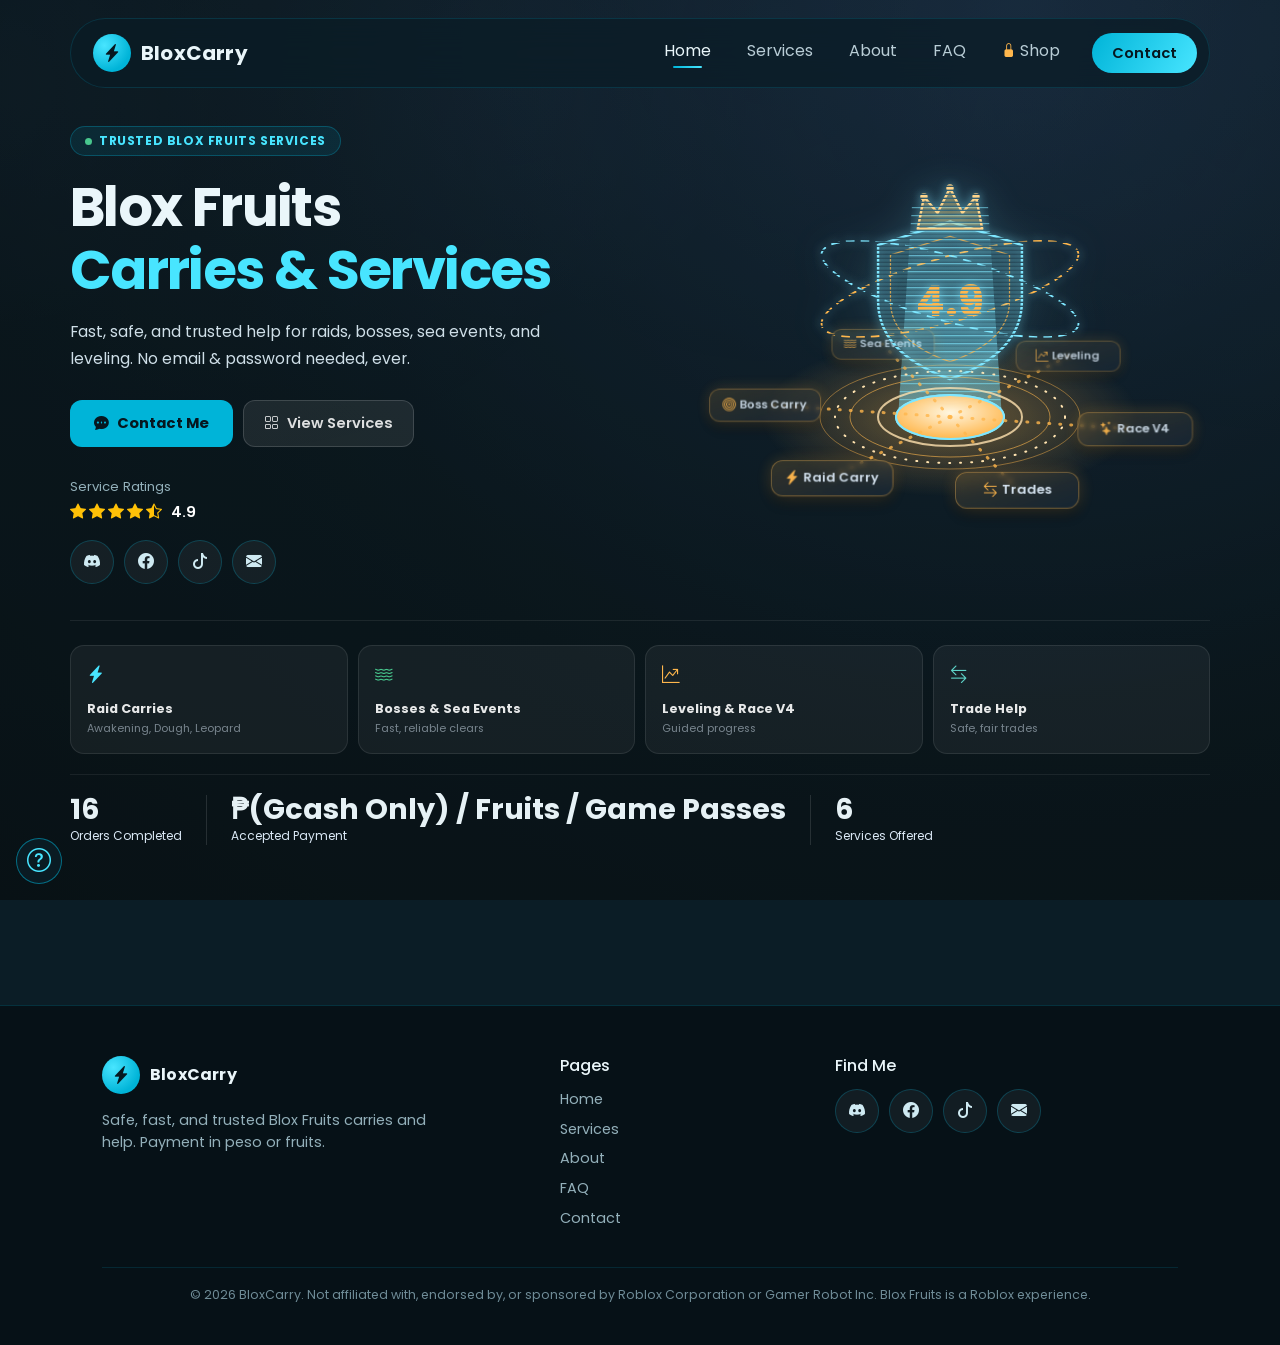
<file: index.html>
<!DOCTYPE html>
<html lang="en">
<head>
  <meta charset="UTF-8">
  <meta name="viewport" content="width=device-width, initial-scale=1.0">
  <title>Blox Fruits Services</title>
  <meta name="description" content="Safe, fast Blox Fruits carries and help.">
  <link href="https://cdn.jsdelivr.net/npm/bootstrap@5.3.0/dist/css/bootstrap.min.css" rel="stylesheet">
  <link href="https://cdn.jsdelivr.net/npm/bootstrap-icons/font/bootstrap-icons.css" rel="stylesheet">
  <link href="https://fonts.googleapis.com/css2?family=Poppins:wght@400;600;700&display=swap" rel="stylesheet">
  <link href="style.css" rel="stylesheet">
</head>
<body>
  <div id="site-nav"></div>
  <main>
    <!-- ===== HERO ===== -->
    <section id="home" class="hero">
      <div class="hero-inner">

        <div class="hero-top-row">
          <!-- Left: badge, headline, CTAs -->
          <div style="flex:1;min-width:260px;">
            <div class="hero-badge"><span class="hero-badge-dot"></span>Trusted Blox Fruits Services</div>
            <h1 class="hero-title">Blox Fruits<br><span>Carries &amp; Services</span></h1>
            <p class="hero-subtitle">Fast, safe, and trusted help for raids, bosses, sea events, and leveling. No email & password needed, ever.</p>
            <div class="hero-cta-row">
              <a href="contact.html" class="hero-cta"><i class="bi bi-chat-dots-fill"></i> Contact Me</a>
              <a href="services.html" class="hero-cta-ghost"><i class="bi bi-grid"></i> View Services</a>
            </div>
            <div class="hero-signals">
              <div class="rating-label">Service Ratings</div>
              <div class="rating-stars">
                <i class="bi bi-star-fill"></i><i class="bi bi-star-fill"></i><i class="bi bi-star-fill"></i><i class="bi bi-star-fill"></i><i class="bi bi-star-half"></i><span>4.9</span>
              </div>
              <div class="social-row">
                <a class="social-circle" data-link="discord" aria-label="Discord"><i class="bi bi-discord"></i></a>
                <a class="social-circle" data-link="facebook" aria-label="Facebook"><i class="bi bi-facebook"></i></a>
                <a class="social-circle" data-link="tiktok" aria-label="TikTok"><i class="bi bi-tiktok"></i></a>
                <a class="social-circle" data-link="email" aria-label="Email"><i class="bi bi-envelope-fill"></i></a>
              </div>
            </div>
          </div>

          <!-- Right: hologram crown shield with orbiting service cards -->
          <div class="hero-visual">
            <div class="hero-scene" id="heroScene">
              <svg class="layer-back" viewBox="0 0 520 440" aria-hidden="true">
                <defs>
                  <radialGradient id="hGlow" cx="50%" cy="50%" r="50%"><stop offset="0" stop-color="#ffb74d" stop-opacity=".4"/><stop offset="1" stop-color="#ffb74d" stop-opacity="0"/></radialGradient>
                  <radialGradient id="hCore" cx="50%" cy="40%" r="60%"><stop offset="0" stop-color="#fff6e0"/><stop offset="1" stop-color="#ffb74d"/></radialGradient>
                  <linearGradient id="hBeam" x1="0" y1="1" x2="0" y2="0"><stop offset="0" stop-color="#7fe7ff" stop-opacity=".5"/><stop offset="1" stop-color="#7fe7ff" stop-opacity="0"/></linearGradient>
                  <pattern id="hScanPat" width="4" height="4" patternUnits="userSpaceOnUse"><rect width="4" height="2.6" fill="#fff"/></pattern>
                  <mask id="hScan" maskUnits="userSpaceOnUse" x="0" y="0" width="520" height="440"><rect class="scan-rect" x="0" y="-8" width="520" height="460" fill="url(#hScanPat)"/></mask>
                  <pattern id="hLines" width="8" height="8" patternUnits="userSpaceOnUse"><rect width="8" height="1.2" fill="#7fe7ff" opacity=".55"/></pattern>
                  <clipPath id="hBeamClip"><path d="M208 284 L222 70 L298 70 L312 284 Z"/></clipPath>
                </defs>
                <ellipse cx="260" cy="282" rx="190" ry="80" fill="url(#hGlow)"/>
                <path class="beam" d="M208 284 L222 70 L298 70 L312 284 Z" fill="url(#hBeam)"/>
                <g clip-path="url(#hBeamClip)"><rect class="beam-lines" x="200" y="60" width="120" height="240" fill="url(#hLines)"/></g>
                <ellipse cx="260" cy="282" rx="130" ry="52" fill="none" stroke="#ffb74d" stroke-opacity=".45"/>
                <ellipse cx="260" cy="282" rx="100" ry="40" fill="none" stroke="#ffb74d" stroke-opacity=".6"/>
                <ellipse class="ring-dash" cx="260" cy="282" rx="115" ry="46" fill="none" stroke="#ffe3b0" stroke-width="2" stroke-linecap="round" stroke-dasharray="1 10"/>
                <ellipse cx="260" cy="282" rx="72" ry="29" fill="none" stroke="#ffe3b0" stroke-width="2" stroke-opacity=".8"/>
                <ellipse cx="260" cy="282" rx="54" ry="22" fill="url(#hCore)"/>
                <ellipse class="ripple" cx="260" cy="282" rx="54" ry="22" fill="none" stroke="#7fe7ff" stroke-width="2"/>
                <ellipse class="ripple" style="animation-delay:-1.3s" cx="260" cy="282" rx="54" ry="22" fill="none" stroke="#7fe7ff" stroke-width="2"/>
                <g id="heroLines"></g>
              </svg>

              <a href="services.html" class="orbit-card"><i class="bi bi-lightning-charge-fill"></i>Raid Carry</a>
              <a href="services.html" class="orbit-card"><i class="bi bi-bullseye"></i>Boss Carry</a>
              <a href="services.html" class="orbit-card"><i class="bi bi-water"></i>Sea Events</a>
              <a href="services.html" class="orbit-card"><i class="bi bi-graph-up-arrow"></i>Leveling</a>
              <a href="services.html" class="orbit-card"><i class="bi bi-stars"></i>Race V4</a>
              <a href="services.html" class="orbit-card"><i class="bi bi-arrow-left-right"></i>Trades</a>

              <svg class="layer-holo" viewBox="0 0 520 440" aria-hidden="true">
                <g mask="url(#hScan)"><g class="holo-float"><g transform="translate(260 244) scale(.62) translate(-260 -350)">
                  <ellipse class="holo-ring" cx="260" cy="205" rx="215" ry="52" fill="none" stroke="#ffb74d" stroke-width="3" stroke-dasharray="14 10" transform="rotate(-16 260 205)"/>
                  <path d="M260 96 L376 134 L376 224 C376 288 326 326 260 350 C194 326 144 288 144 224 L144 134 Z" fill="#7fe7ff" fill-opacity=".14" stroke="#7fe7ff" stroke-width="4"/>
                  <path d="M260 120 L356 150 L356 224 C356 272 318 302 260 322 C202 302 164 272 164 224 L164 150 Z" fill="none" stroke="#ffb74d" stroke-width="2" stroke-opacity=".75"/>
                  <path d="M208 108 L218 56 L240 82 L260 42 L280 82 L302 56 L312 108 Z" fill="#ffb74d" fill-opacity=".32" stroke="#ffd48a" stroke-width="4" stroke-linejoin="round"/>
                  <circle cx="218" cy="56" r="6" fill="#ffd48a"/><circle cx="260" cy="42" r="6" fill="#ffd48a"/><circle cx="302" cy="56" r="6" fill="#ffd48a"/>
                  <text x="260" y="248" text-anchor="middle" font-size="68" font-weight="700" fill="#ffb74d" font-family="Poppins, sans-serif">4.9</text>
                  <ellipse class="holo-ring rev" cx="260" cy="205" rx="215" ry="52" fill="none" stroke="#7fe7ff" stroke-width="3" stroke-dasharray="14 10" transform="rotate(16 260 205)"/>
                </g></g></g>
              </svg>
            </div>
          </div>
        </div>

        <!-- Quick cards -->
        <div class="hero-card-grid">
          <a href="services.html" class="hero-quick-card"><i class="bi bi-lightning-charge-fill qc-icon" style="color:#48e5ff"></i><div class="qc-name">Raid Carries</div><div class="qc-sub">Awakening, Dough, Leopard</div></a>
          <a href="services.html" class="hero-quick-card"><i class="bi bi-water qc-icon" style="color:#48c78e"></i><div class="qc-name">Bosses &amp; Sea Events</div><div class="qc-sub">Fast, reliable clears</div></a>
          <a href="services.html" class="hero-quick-card"><i class="bi bi-graph-up-arrow qc-icon" style="color:#ffb74d"></i><div class="qc-name">Leveling &amp; Race V4</div><div class="qc-sub">Guided progress</div></a>
          <a href="services.html" class="hero-quick-card"><i class="bi bi-arrow-left-right qc-icon" style="color:#5ed3c8"></i><div class="qc-name">Trade Help</div><div class="qc-sub">Safe, fair trades</div></a>
        </div>

        <!-- Stats -->
        <div class="hero-stats">
          <div><div class="hero-stat-val">16</div><div class="hero-stat-lbl">Orders Completed</div></div>
          <div class="hero-stat-divider"></div>
          <div><div class="hero-stat-val">₱(Gcash Only) / Fruits / Game Passes</div><div class="hero-stat-lbl">Accepted Payment</div></div>
          <div class="hero-stat-divider"></div>
          <div><div class="hero-stat-val">6</div><div class="hero-stat-lbl">Services Offered</div></div>
        </div>

      </div>
    </section>
  </main>
  <div id="site-footer"></div>
  <script src="https://cdn.jsdelivr.net/npm/bootstrap@5.3.0/dist/js/bootstrap.bundle.min.js"></script>
  <script src="main.js"></script>
  <script>
  (function () {
    const scene = document.getElementById('heroScene');
    if (!scene) return;
    const cards = [...scene.querySelectorAll('.orbit-card')];
    const lineBox = document.getElementById('heroLines');
    const CX = 260, CY = 282, RX = 187, RY = 78;
    const lines = cards.map((c, i) => {
      const l = document.createElementNS('http://www.w3.org/2000/svg', 'line');
      l.setAttribute('class', 'conduit');
      l.setAttribute('x1', CX); l.setAttribute('y1', CY);
      lineBox.appendChild(l);
      c.style.setProperty('--d', (i * 0.55) + 's');
      return l;
    });
    const still = matchMedia('(prefers-reduced-motion: reduce)').matches;
    let angle = Math.PI / 2 + Math.PI / 6, last = performance.now(), hovered = -1, speed = 1;

    function place(a) {
      cards.forEach((c, i) => {
        const th = a + i * 2 * Math.PI / cards.length;
        const x = CX + RX * Math.cos(th), y = CY + RY * Math.sin(th);
        const depth = (Math.sin(th) + 1) / 2, on = i === hovered;
        c.style.left = (x / 520 * 100) + '%';
        c.style.top = (y / 440 * 100) + '%';
        c.style.transform = `translate(-50%,-50%) scale(${(0.82 + 0.18 * depth) * (on ? 1.12 : 1)})`;
        c.style.opacity = on ? 1 : 0.8 + 0.2 * depth;
        c.style.zIndex = on ? 15 : (depth > 0.5 ? 8 : 3);
        lines[i].setAttribute('x2', x); lines[i].setAttribute('y2', y);
        lines[i].classList.toggle('on', on);
      });
    }
    function frame(now) {
      const dt = now - last; last = now;
      speed += ((hovered >= 0 ? 0 : 1) - speed) * 0.12;
      angle += dt * 0.00011 * speed;
      place(angle);
      requestAnimationFrame(frame);
    }
    const set = i => () => { hovered = i; if (still) place(angle); };
    const clear = i => () => { if (hovered === i) hovered = -1; if (still) place(angle); };
    cards.forEach((c, i) => {
      c.addEventListener('pointerenter', set(i)); c.addEventListener('pointerleave', clear(i));
      c.addEventListener('focusin', set(i)); c.addEventListener('focusout', clear(i));
    });
    place(angle);
    if (!still) requestAnimationFrame(frame);
  })();
  </script>
</body>
</html>
</file>
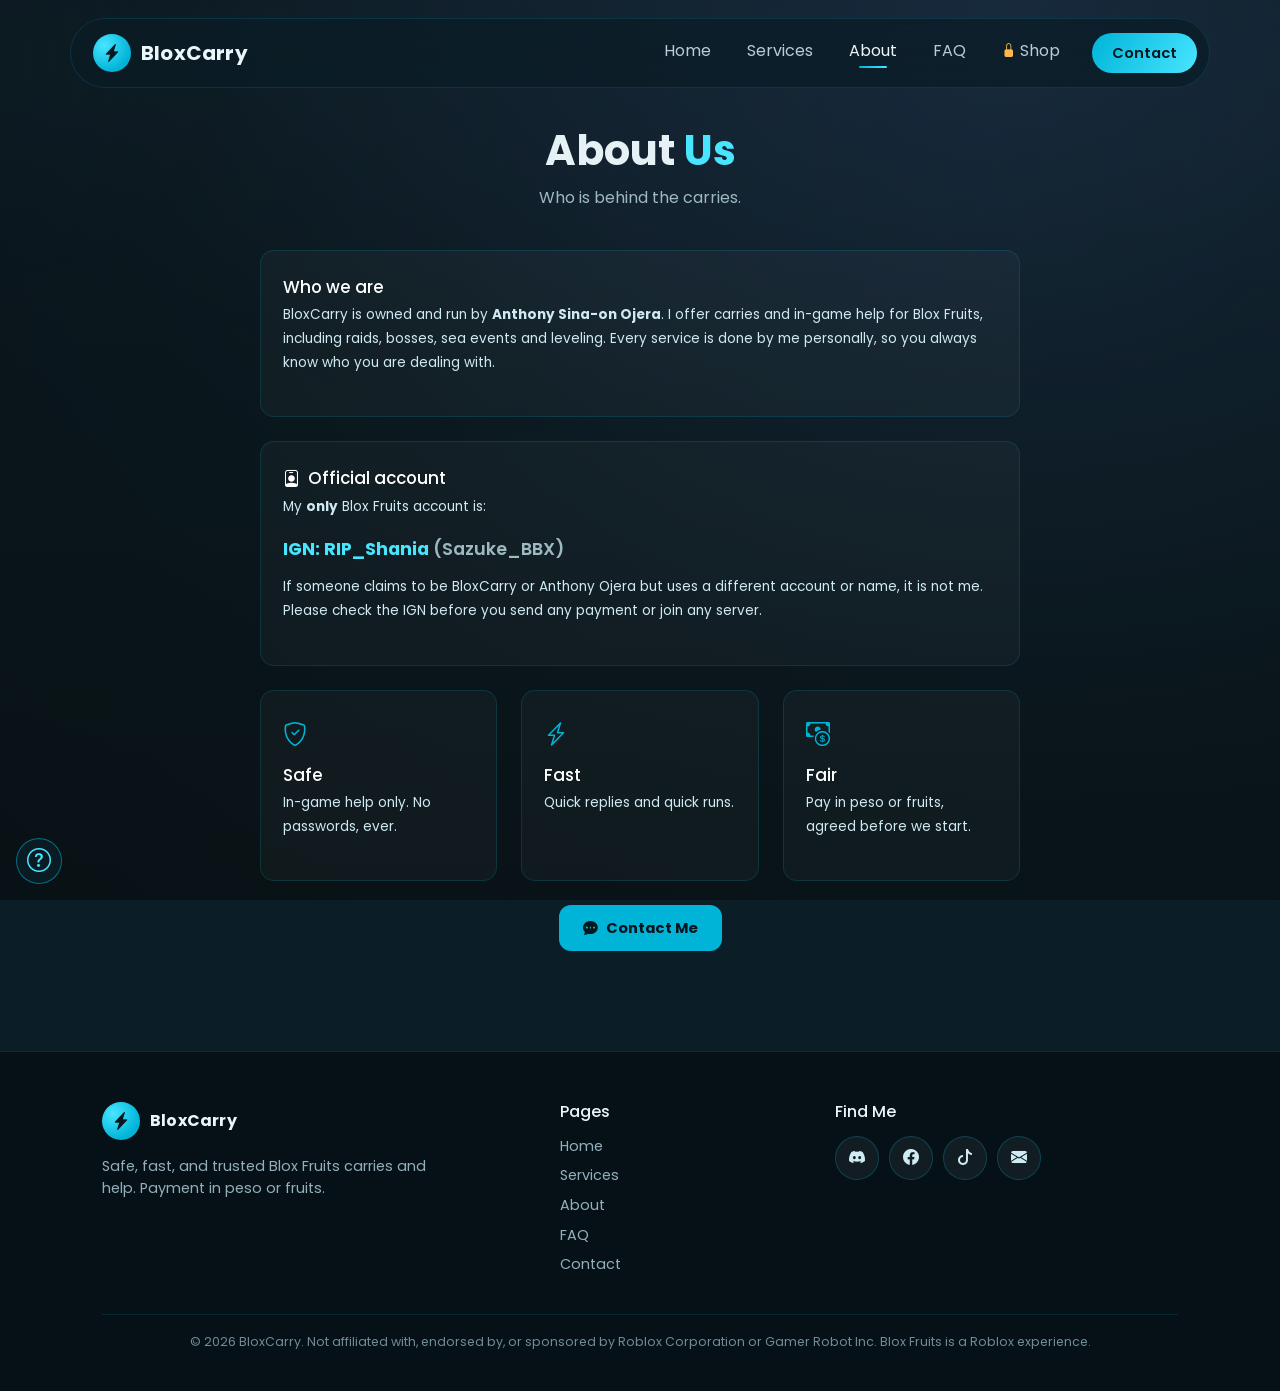
<file: about.html>
<!DOCTYPE html>
<html lang="en">
<head>
  <meta charset="UTF-8">
  <meta name="viewport" content="width=device-width, initial-scale=1.0">
  <title>About | Blox Fruits Services</title>
  <meta name="description" content="About BloxCarry: owned and run by Anthony Sina-on Ojera. The only official account is RIP_Shania (Sazuke_BBX).">
  <link href="https://cdn.jsdelivr.net/npm/bootstrap@5.3.0/dist/css/bootstrap.min.css" rel="stylesheet">
  <link href="https://cdn.jsdelivr.net/npm/bootstrap-icons/font/bootstrap-icons.css" rel="stylesheet">
  <link href="https://fonts.googleapis.com/css2?family=Poppins:wght@400;600;700&display=swap" rel="stylesheet">
  <link href="style.css" rel="stylesheet">
</head>
<body>
  <div id="site-nav"></div>
  <main>
    <section class="page-head"><h1>About <span>Us</span></h1><p>Who is behind the carries.</p></section>
    <section class="container block" style="padding-top:30px">
      <div class="about-box">

        <div class="card-dark mb-4">
          <h3>Who we are</h3>
          <p>BloxCarry is owned and run by <strong>Anthony Sina-on Ojera</strong>. I offer carries and in-game help for Blox Fruits, including raids, bosses, sea events and leveling. Every service is done by me personally, so you always know who you are dealing with.</p>
        </div>

        <div class="card-dark mb-4">
          <h3><i class="bi bi-person-badge" style="display:inline;margin:0 8px 0 0"></i>Official account</h3>
          <p>My <strong>only</strong> Blox Fruits account is:</p>
          <p class="price" style="margin-bottom:10px">IGN: RIP_Shania <span style="color:#9db9c2;font-weight:600">(Sazuke_BBX)</span></p>
          <p>If someone claims to be BloxCarry or Anthony Ojera but uses a different account or name, it is not me. Please check the IGN before you send any payment or join any server.</p>
        </div>

        <div class="row g-4">
          <div class="col-md-4"><div class="card-dark"><i class="bi bi-shield-check"></i><h3>Safe</h3><p>In-game help only. No passwords, ever.</p></div></div>
          <div class="col-md-4"><div class="card-dark"><i class="bi bi-lightning-charge"></i><h3>Fast</h3><p>Quick replies and quick runs.</p></div></div>
          <div class="col-md-4"><div class="card-dark"><i class="bi bi-cash-coin"></i><h3>Fair</h3><p>Pay in peso or fruits, agreed before we start.</p></div></div>
        </div>

        <div class="text-center mt-4"><a href="contact.html" class="hero-cta"><i class="bi bi-chat-dots-fill"></i> Contact Me</a></div>
      </div>
    </section>
  </main>
  <div id="site-footer"></div>
  <script src="https://cdn.jsdelivr.net/npm/bootstrap@5.3.0/dist/js/bootstrap.bundle.min.js"></script>
  <script src="sheet.js"></script>
  <script src="main.js"></script>
  <script src="team.js"></script>
</body>
</html>
</file>
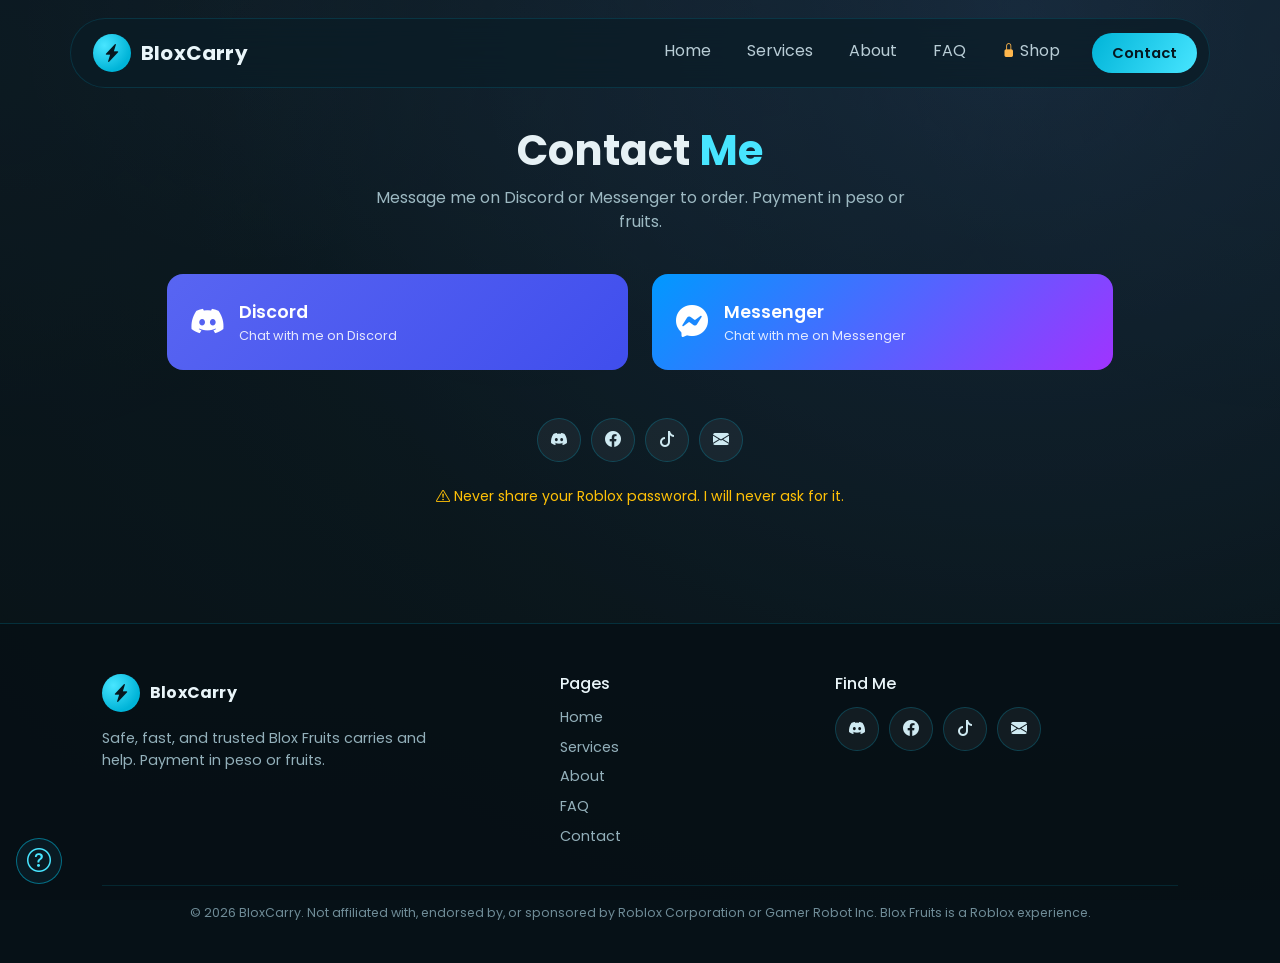
<file: contact.html>
<!DOCTYPE html>
<html lang="en">
<head>
  <meta charset="UTF-8">
  <meta name="viewport" content="width=device-width, initial-scale=1.0">
  <title>Contact | Blox Fruits Services</title>
  <meta name="description" content="Contact us on Discord or Messenger.">
  <link href="https://cdn.jsdelivr.net/npm/bootstrap@5.3.0/dist/css/bootstrap.min.css" rel="stylesheet">
  <link href="https://cdn.jsdelivr.net/npm/bootstrap-icons/font/bootstrap-icons.css" rel="stylesheet">
  <link href="https://fonts.googleapis.com/css2?family=Poppins:wght@400;600;700&display=swap" rel="stylesheet">
  <link href="style.css" rel="stylesheet">
</head>
<body>
  <div id="site-nav"></div>
  <main>
    <section class="page-head"><h1>Contact <span>Me</span></h1><p>Message me on Discord or Messenger to order. Payment in peso or fruits.</p></section>
    <section class="container block" style="padding-top:30px">
      <div class="row g-4 justify-content-center">
        <div class="col-md-6 col-lg-5"><a class="contact-big cb-discord" data-link="discord"><i class="bi bi-discord"></i><span>Discord<small>Chat with me on Discord</small></span></a></div>
        <div class="col-md-6 col-lg-5"><a class="contact-big cb-messenger" data-link="messenger"><i class="bi bi-messenger"></i><span>Messenger<small>Chat with me on Messenger</small></span></a></div>
      </div>
      <div class="social-row mt-5">
        <a class="social-circle" data-link="discord" aria-label="Discord"><i class="bi bi-discord"></i></a>
        <a class="social-circle" data-link="facebook" aria-label="Facebook"><i class="bi bi-facebook"></i></a>
        <a class="social-circle" data-link="tiktok" aria-label="TikTok"><i class="bi bi-tiktok"></i></a>
        <a class="social-circle" data-link="email" aria-label="Email"><i class="bi bi-envelope-fill"></i></a>
      </div>
      <p class="text-center mt-4" style="color:#ffc107;font-size:.88rem"><i class="bi bi-exclamation-triangle"></i> Never share your Roblox password. I will never ask for it.</p>
    </section>
  </main>
  <div id="site-footer"></div>
  <script src="https://cdn.jsdelivr.net/npm/bootstrap@5.3.0/dist/js/bootstrap.bundle.min.js"></script>
  <script src="main.js"></script>
</body>
</html>
</file>
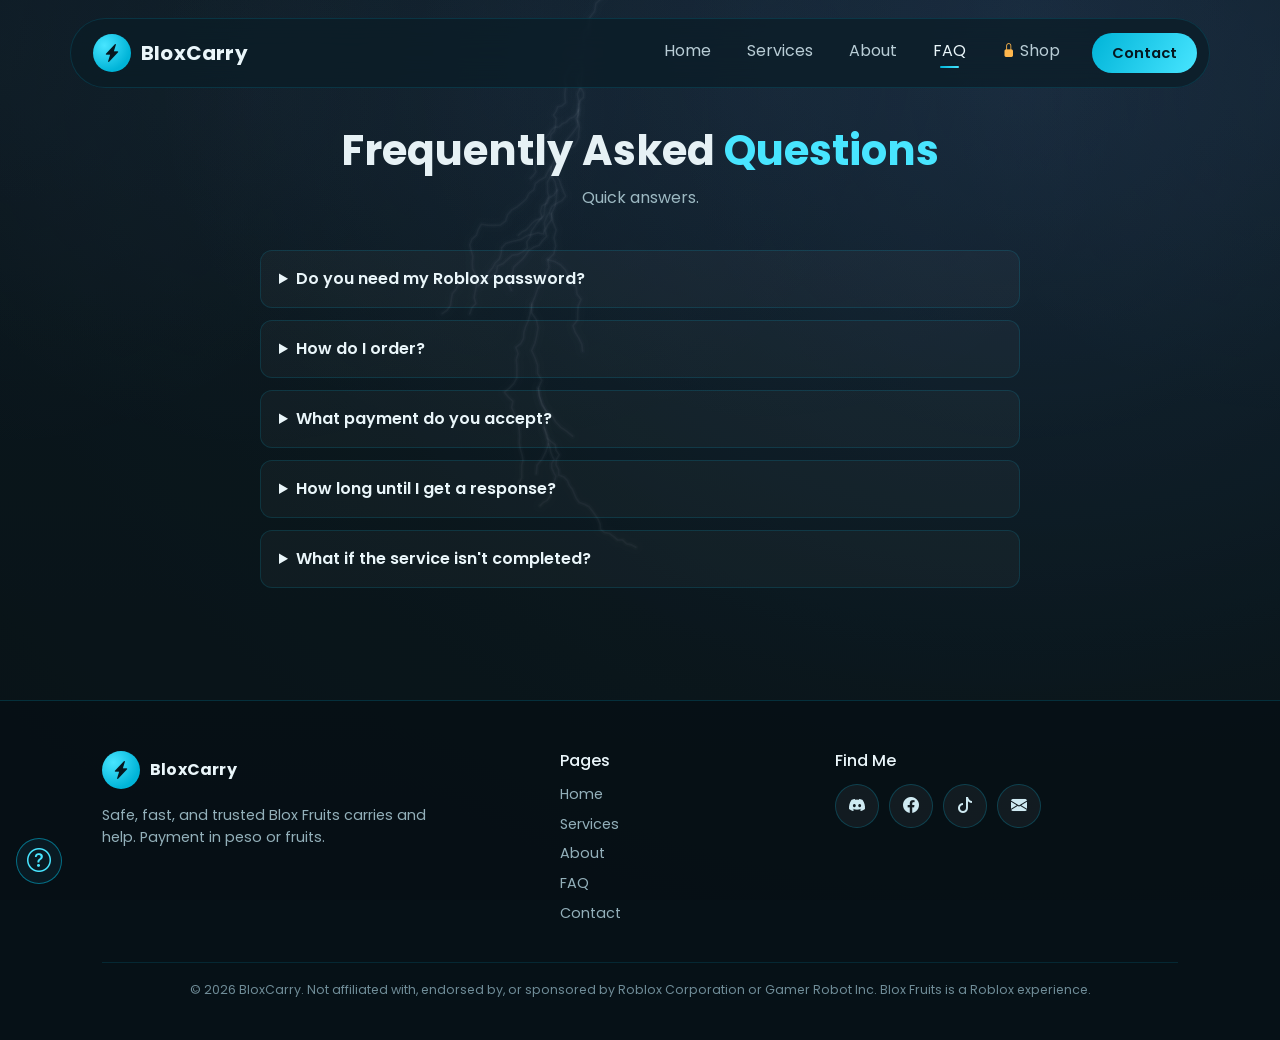
<file: faq.html>
<!DOCTYPE html>
<html lang="en">
<head>
  <meta charset="UTF-8">
  <meta name="viewport" content="width=device-width, initial-scale=1.0">
  <title>FAQ | Blox Fruits Services</title>
  <meta name="description" content="Frequently asked questions.">
  <link href="https://cdn.jsdelivr.net/npm/bootstrap@5.3.0/dist/css/bootstrap.min.css" rel="stylesheet">
  <link href="https://cdn.jsdelivr.net/npm/bootstrap-icons/font/bootstrap-icons.css" rel="stylesheet">
  <link href="https://fonts.googleapis.com/css2?family=Poppins:wght@400;600;700&display=swap" rel="stylesheet">
  <link href="style.css" rel="stylesheet">
</head>
<body>
  <div id="site-nav"></div>
  <main>
    <section class="page-head"><h1>Frequently Asked <span>Questions</span></h1><p>Quick answers.</p></section>
    <section class="container block" style="padding-top:30px">
      <details><summary>Do you need my Roblox password?</summary><p>No. I never ask for your password. All services are done in-game.</p></details>
      <details><summary>How do I order?</summary><p>Message me on Discord or Messenger from the Contact page and tell me which service you want.</p></details>
      <details><summary>What payment do you accept?</summary><p>Peso or fruits.</p></details>
      <details><summary>How long until I get a response?</summary><p>Add your typical response time here.</p></details>
      <details><summary>What if the service isn't completed?</summary><p>Add your refund policy here.</p></details>
    </section>
  </main>
  <div id="site-footer"></div>
  <script src="https://cdn.jsdelivr.net/npm/bootstrap@5.3.0/dist/js/bootstrap.bundle.min.js"></script>
  <script src="main.js"></script>
</body>
</html>
</file>
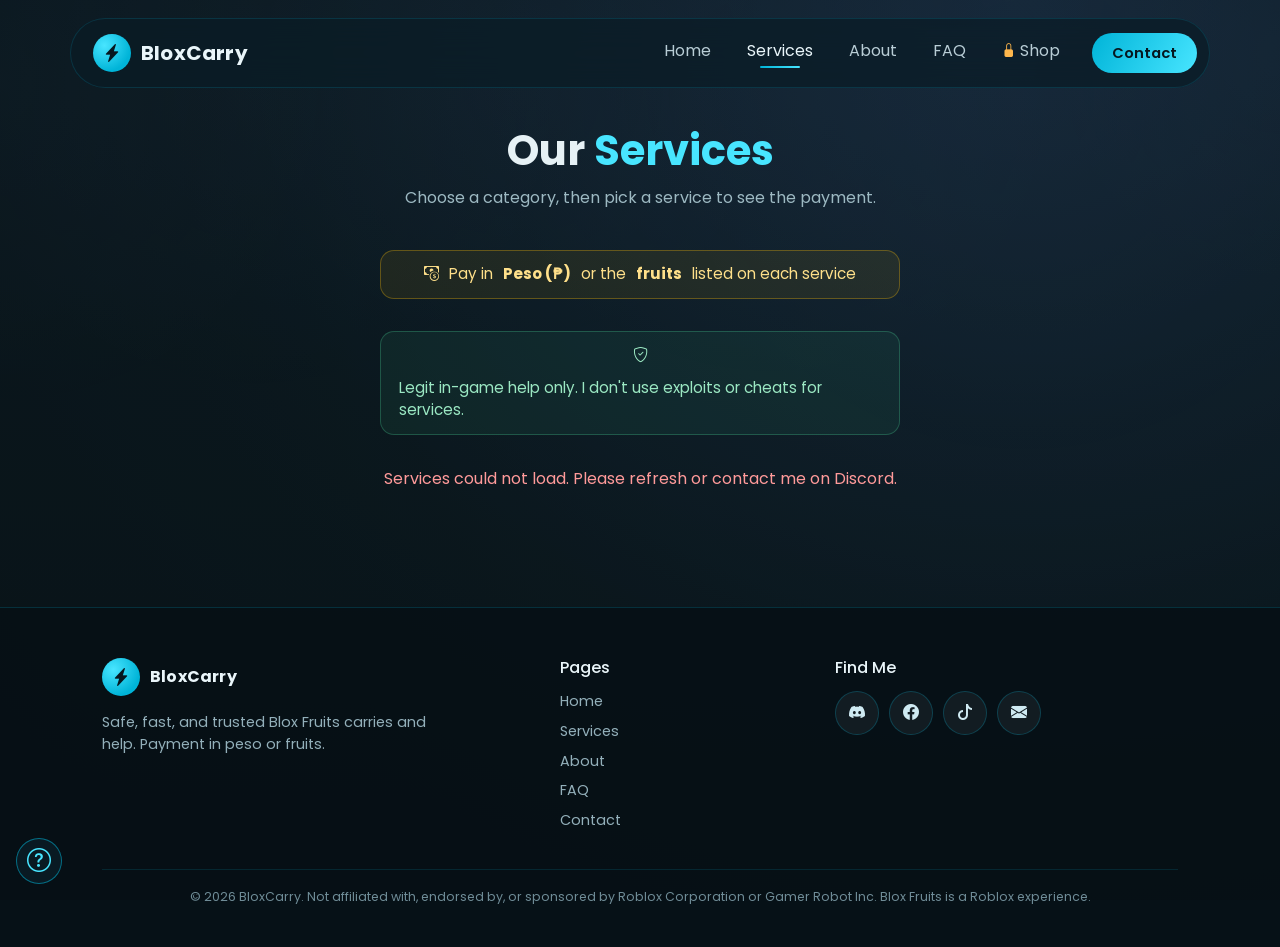
<file: services.html>
<!DOCTYPE html>
<html lang="en">
<head>
  <meta charset="UTF-8">
  <meta name="viewport" content="width=device-width, initial-scale=1.0">
  <title>Services | Blox Fruits Services</title>
  <meta name="description" content="Blox Fruits carries and help.">
  <link href="https://cdn.jsdelivr.net/npm/bootstrap@5.3.0/dist/css/bootstrap.min.css" rel="stylesheet">
  <link href="https://cdn.jsdelivr.net/npm/bootstrap-icons/font/bootstrap-icons.css" rel="stylesheet">
  <link href="https://fonts.googleapis.com/css2?family=Poppins:wght@400;600;700&display=swap" rel="stylesheet">
  <link href="style.css" rel="stylesheet">
</head>
<body>
  <div id="site-nav"></div>
  <main>
    <section class="page-head"><h1>Our <span>Services</span></h1><p>Choose a category, then pick a service to see the payment.</p></section>
    <section class="container block" style="padding-top:30px">
      <div class="pay-note"><i class="bi bi-cash-coin"></i> Pay in <b>Peso (₱)</b> or the <b>fruits</b> listed on each service</div>
      <div class="pay-note" style="background:rgba(72,199,142,.08);border-color:rgba(72,199,142,.3);color:#9be8c3"><i class="bi bi-shield-check"></i> Legit in-game help only. I don't use exploits or cheats for services.</div>
      <div class="row g-4" id="catGrid"></div>
    </section>

    <!-- Category modal: pick a service, payment shows below -->
    <div class="modal fade" id="catModal" tabindex="-1" aria-hidden="true">
      <div class="modal-dialog modal-dialog-centered modal-dialog-scrollable">
        <div class="modal-content custom-modal">
          <div class="modal-header"><h5 class="modal-title" id="catTitle"></h5><button type="button" class="btn-close" data-bs-dismiss="modal" aria-label="Close"></button></div>
          <div class="modal-body">
            <p class="svc-hint">Choose a service to see the payment.</p>
            <div id="svcList"></div>
            <div id="payPanel" class="pay-panel" hidden></div>
          </div>
        </div>
      </div>
    </div>
  </main>
  <div id="site-footer"></div>
  <script src="https://cdn.jsdelivr.net/npm/bootstrap@5.3.0/dist/js/bootstrap.bundle.min.js"></script>
  <script src="sheet.js"></script>
  <script src="main.js"></script>
  <script>
    let DATA = {};
    const CAT = { 'Raid Services': ['raids', 'bi-lightning-charge-fill'], 'Quest Services': ['quests', 'bi-map-fill'], 'Item Services': ['items', 'bi-box-seam-fill'], 'V4 Services': ['v4', 'bi-stars'], 'Race Services': ['races', 'bi-speedometer2'], 'Island Services': ['islands', 'bi-geo-alt-fill'] };
    function group(rows) { // sheet rows -> same shape the page already used
      const d = {};
      rows.forEach(r => {
        const [id, ic] = CAT[r.category] || [String(r.category).toLowerCase().replace(/\W+/g, '-'), 'bi-controller'];
        (d[id] = d[id] || { t: r.category, ic, items: [] }).items.push({ n: r.service, p: r.price, f: r.fruits || null, note: r.note || null, badge: r.status && r.status !== 'Active' ? r.status : null });
      });
      return d;
    }

    const grid = document.getElementById('catGrid'), list = document.getElementById('svcList'),
          panel = document.getElementById('payPanel'), title = document.getElementById('catTitle');
    let current = null;

    function renderGrid() { grid.innerHTML = Object.entries(DATA).map(([id, c]) => `
      <div class="col-sm-6 col-lg-4">
        <button class="cat-card" data-cat="${id}">
          <i class="bi ${c.ic} cat-ic"></i>
          <h3>${c.t}</h3>
          <span class="cat-count">${c.items.length} service${c.items.length > 1 ? 's' : ''}</span>
          <span class="cat-go">View services <i class="bi bi-arrow-right"></i></span>
        </button>
      </div>`).join(''); }

    function openCat(id) {
      const c = DATA[id]; if (!c) return;
      current = id;
      title.innerHTML = `<i class="bi ${c.ic}"></i> ${c.t}`;
      list.innerHTML = c.items.map((s, i) => `<button class="svc-pick" data-i="${i}"><span>${s.n}${s.badge ? `<span class="svc-badge">${s.badge}</span>` : ''}</span><i class="bi bi-chevron-right"></i></button>`).join('');
      panel.hidden = true;
      bootstrap.Modal.getOrCreateInstance(document.getElementById('catModal')).show();
    }

    function showPay(i) {
      const s = DATA[current].items[i];
      list.querySelectorAll('.svc-pick').forEach((b, k) => b.classList.toggle('active', k === i));
      panel.innerHTML = `
        <h4>${s.n}</h4>
        <div class="svc-price">₱${s.p}</div>
        ${s.f ? `<div class="svc-or">or pay with: <span>${s.f}</span></div>` : '<div class="svc-or"></div>'}
        ${s.note ? `<div class="svc-fee"><i class="bi bi-info-circle"></i> ${s.note}</div>` : ''}
        ${s.badge ? `<div class="svc-fee"><i class="bi bi-hourglass-split"></i> ${s.badge}</div>` : ''}
        <a href="${LINKS.Order_Service}" target="_blank" rel="noopener noreferrer" class="btn-custom"><i class="bi bi-cart-check-fill"></i> Order Service</a>`;
      panel.hidden = false;
      panel.scrollIntoView({ behavior: 'smooth', block: 'nearest' });
    }

    grid.addEventListener('click', e => { const b = e.target.closest('.cat-card'); if (b) openCat(b.dataset.cat); });
    list.addEventListener('click', e => { const b = e.target.closest('.svc-pick'); if (b) showPay(+b.dataset.i); });

    // links like services.html#quests open that category directly
    grid.innerHTML = '<p class="text-center" style="color:#9db9c2">Loading services…</p>';
    SheetAPI.services().then(rows => {
      if (!rows) { grid.innerHTML = '<p class="text-center" style="color:#ff9a9a">Services could not load. Please refresh or contact me on Discord.</p>'; return; }
      DATA = group(rows); renderGrid();
      const h = location.hash.slice(1); if (DATA[h]) openCat(h);
    });
  </script>
</body>
</html>
</file>
<file: style.css>
body { font-family: 'Poppins', sans-serif; background: #0b1d26; color: #fff; padding-top: 90px; }
    section { scroll-margin-top: 100px; }
    h2.section-title { font-size: 1.7rem; font-weight: 700; color: #eaf6fa; text-align: center; margin-bottom: 8px; }
    .section-sub { text-align: center; color: #93b0ba; font-size: .95rem; margin-bottom: 36px; }
    .block { padding: 60px 0 10px; }

    /* ===== NAVBAR ===== */
    .navbar-toggler { border-color: rgba(0,180,216,.5); padding: 6px 10px; }
    .navbar-toggler:focus { box-shadow: 0 0 0 3px rgba(0,180,216,.25); }
    .navbar-toggler-icon { background-image: url("data:image/svg+xml;charset=utf8,%3Csvg xmlns='http://www.w3.org/2000/svg' viewBox='0 0 30 30'%3E%3Cpath stroke='white' stroke-width='2' d='M4 7h22M4 15h22M4 23h22'/%3E%3C/svg%3E"); }
    .navbar {
      position: fixed; top: 18px; left: 50%; transform: translateX(-50%);
      width: min(1140px, 92vw); margin: 0;
      background: rgba(11,29,38,.72); backdrop-filter: blur(16px); -webkit-backdrop-filter: blur(16px);
      border: 1px solid rgba(0,180,216,.16); border-radius: 999px; padding: 10px 12px 10px 22px;
      transition: background .35s, border-color .35s, box-shadow .35s, top .35s; z-index: 1030;
    }
    .navbar.is-scrolled { top: 10px; background: rgba(9,22,29,.92); border-color: rgba(0,180,216,.3); box-shadow: 0 10px 30px rgba(0,0,0,.4); }
    .navbar .container-fluid { padding: 0; }
    .navbar-brand { font-weight: 700; letter-spacing: .2px; color: #eaf6fa !important; display: flex; align-items: center; }
    .icon-circle {
      display: inline-flex; align-items: center; justify-content: center; width: 38px; height: 38px; border-radius: 50%;
      background: radial-gradient(circle at 30% 30%, #48e5ff, #00b4d8 70%); color: #06171f; font-size: 18px; margin-right: 10px;
      animation: brandPulse 3s ease-in-out infinite;
    }
    .navbar-logo { width: 38px; height: 38px; border-radius: 50%; object-fit: cover; margin-right: 10px; animation: brandPulse 3s ease-in-out infinite; }
    @keyframes brandPulse { 0%,100% { box-shadow: 0 0 0 0 rgba(0,180,216,.35); } 50% { box-shadow: 0 0 0 6px rgba(0,180,216,0); } }
    .nav-link { color: #b9cdd6 !important; margin-right: 8px; padding: 8px 14px !important; border-radius: 8px; transition: color .25s; }
    .nav-link:hover, .nav-link.active { color: #eaf6fa !important; }
    .nav-link::after { content: ''; display: block; height: 2px; width: 0; margin: 3px auto 0; background: linear-gradient(90deg, #00b4d8, #48e5ff); transition: width .3s; border-radius: 2px; }
    .nav-link:hover::after, .nav-link.active::after { width: 60%; }
    .nav-contact-btn {
      background: linear-gradient(120deg, #00b4d8, #48e5ff); color: #06171f !important; font-weight: 600; font-size: .92rem;
      padding: 9px 20px; border-radius: 999px; border: none; white-space: nowrap; margin-left: 10px; text-decoration: none; transition: transform .25s, box-shadow .25s;
    }
    .nav-contact-btn:hover { transform: translateY(-1px); box-shadow: 0 6px 18px rgba(0,180,216,.35); }
    @media (max-width: 991px) { .navbar { padding: 10px 14px; border-radius: 26px; } .nav-contact-btn { display: inline-block; margin: 8px 0 4px; } }

    /* ===== BACKGROUND ===== */
    #bg-orbs { position: fixed; inset: 0; width: 100vw; height: 100vh; z-index: -1; display: block;
      background: radial-gradient(ellipse at 80% 0%, #17304a 0%, #0b1d26 55%, #081419 100%); }

    /* ===== HERO (placeholder until design arrives) ===== */
    .hero { padding: 30px 20px 60px; position: relative; }
    .hero-inner { max-width: 1140px; margin: 0 auto; position: relative; z-index: 1; }
    .hero-top-row { display: flex; align-items: center; justify-content: space-between; gap: 32px; margin-bottom: 36px; flex-wrap: wrap; }
    .hero-badge { display: inline-flex; align-items: center; gap: 7px; background: rgba(0,180,216,.1); border: 1px solid rgba(0,180,216,.3); border-radius: 20px; padding: 5px 14px; font-size: .75rem; font-weight: 700; color: #48e5ff; letter-spacing: .05em; text-transform: uppercase; margin-bottom: 20px; }
    .hero-badge-dot { width: 7px; height: 7px; border-radius: 50%; background: #48c78e; animation: heroPulse 2s infinite; }
    .hero-title { font-size: clamp(1.9rem, 5vw, 3.2rem); font-weight: 700; line-height: 1.15; letter-spacing: -.03em; margin-bottom: 18px; }
    .hero-title span { color: #48e5ff; }
    .hero-subtitle { color: #dae8f5; font-size: .98rem; line-height: 1.7; margin-bottom: 28px; max-width: 480px; }
    .hero-cta-row { display: flex; align-items: center; gap: 10px; flex-wrap: wrap; }
    .hero-cta { display: inline-flex; align-items: center; gap: 8px; background: #00b4d8; color: #06171f; border-radius: 12px; padding: 12px 24px; font-size: .92rem; font-weight: 700; text-decoration: none; transition: .2s; }
    .hero-cta:hover { background: #48e5ff; transform: translateY(-2px); color: #06171f; }
    .hero-cta-ghost { display: inline-flex; align-items: center; gap: 8px; background: rgba(255,255,255,.08); color: rgba(255,255,255,.85); border: 1px solid rgba(255,255,255,.15); border-radius: 12px; padding: 11px 20px; font-size: .92rem; font-weight: 600; text-decoration: none; transition: .2s; }
    .hero-cta-ghost:hover { background: rgba(255,255,255,.14); color: #fff; }
    .hero-alert-card { background: rgba(72,199,142,.1); border: 1px solid rgba(72,199,142,.3); border-radius: 16px; padding: 14px 16px; text-decoration: none; display: block; min-width: 150px; transition: .25s; }
    .hero-alert-card:hover { background: rgba(72,199,142,.18); transform: translateY(-3px); }
    .alert-top-row { display: flex; align-items: center; gap: 7px; margin-bottom: 8px; }
    .alert-dot { width: 7px; height: 7px; border-radius: 50%; background: #48c78e; }
    .alert-label { font-size: .62rem; font-weight: 700; text-transform: uppercase; letter-spacing: .08em; color: rgba(72,199,142,.85); }
    .alert-num { font-size: 1.7rem; font-weight: 700; color: #fff; line-height: 1; }
    .alert-sub { font-size: .72rem; color: rgba(72,199,142,.7); margin-top: 4px; }
    .hero-card-grid { display: grid; grid-template-columns: repeat(4, 1fr); gap: 10px; border-top: 1px solid rgba(255,255,255,.08); padding-top: 24px; }
    .hero-quick-card { background: rgba(255,255,255,.05); border: 1px solid rgba(255,255,255,.09); border-radius: 14px; padding: 16px; text-decoration: none; display: block; transition: .2s; }
    .hero-quick-card:hover { background: rgba(255,255,255,.1); border-color: rgba(0,180,216,.4); transform: translateY(-3px); }
    .qc-icon { font-size: 1.1rem; display: block; margin-bottom: 10px; }
    .qc-name { font-size: .8rem; font-weight: 700; color: rgba(255,255,255,.9); }
    .qc-sub { font-size: .68rem; color: rgba(218,232,245,.5); margin-top: 3px; }
    .hero-stats { display: flex; gap: 24px; margin-top: 20px; padding-top: 20px; border-top: 1px solid rgba(255,255,255,.07); flex-wrap: wrap; align-items: center; }
    .hero-stat-val { font-size: 1.8rem; font-weight: 700; line-height: 1; }
    .hero-stat-lbl { font-size: .75rem; color: #dae8f5; margin-top: 3px; }
    .hero-stat-divider { width: 1px; background: rgba(255,255,255,.12); align-self: stretch; }
    @keyframes heroPulse { 0%,100% { box-shadow: 0 0 0 0 rgba(72,199,142,.45); } 50% { box-shadow: 0 0 0 5px rgba(72,199,142,0); } }

    /* ===== HOLOGRAM HERO VISUAL ===== */
    .hero-visual { flex: 0 1 520px; width: 100%; max-width: 520px; position: relative; margin-inline: auto; }
    .hero-visual .hero-alert-card { position: absolute; top: 0; right: 0; z-index: 20; }
    .hero-scene { position: relative; width: 100%; aspect-ratio: 520 / 440; container-type: inline-size; }
    .hero-scene > svg { position: absolute; inset: 0; width: 100%; height: 100%; overflow: visible; }
    .hero-scene .layer-back { z-index: 1; }
    .hero-scene .layer-holo { z-index: 5; pointer-events: none; filter: drop-shadow(0 0 5px rgba(127,231,255,.9)) drop-shadow(0 0 18px rgba(127,231,255,.45)); animation: holoFlicker 7s infinite; }
    .orbit-card { position: absolute; width: 24cqw; padding: 1.6cqw 1.2cqw; display: flex; align-items: center; justify-content: center; gap: .8cqw; text-align: center; font-size: clamp(9px, 2.5cqw, 13px); font-weight: 600; line-height: 1.2; color: #dae8f5; background: linear-gradient(160deg, rgba(255,183,77,.16), rgba(30,45,61,.6)); backdrop-filter: blur(3px); border: 1px solid rgba(255,183,77,.38); border-radius: 12px; box-shadow: 0 0 18px rgba(255,183,77,.22), 0 8px 14px rgba(0,0,0,.28); will-change: transform, left, top; text-decoration: none; cursor: pointer; transition: box-shadow .25s, border-color .25s, background .25s, color .25s; }
    .orbit-card i { color: #ffb74d; font-size: 1.15em; flex-shrink: 0; }
    .orbit-card::after { content: ''; position: absolute; inset: -3px; border-radius: 15px; pointer-events: none; border: 1px solid #ffb74d; opacity: 0; animation: cardAura 2.8s ease-out infinite; animation-delay: var(--d, 0s); }
    .orbit-card:hover, .orbit-card:focus-visible { outline: none; color: #fff; border-color: #dae8f5; background: linear-gradient(160deg, #4b6c88, #2d455b); box-shadow: 0 0 26px rgba(255,183,77,.8), 0 0 64px rgba(255,183,77,.35), 0 8px 14px rgba(0,0,0,.28); }
    .orbit-card:hover::after { animation-duration: 1.1s; }
    .conduit { stroke: #ffb74d; stroke-width: 3; stroke-linecap: round; stroke-dasharray: 1 10; opacity: .8; animation: heroFlow 1.1s linear infinite; }
    .conduit.on { stroke: #fff; stroke-width: 4; opacity: 1; animation-duration: .45s; }
    .ring-dash { transform-origin: 260px 282px; animation: heroFlow 3s linear infinite; }
    .beam { animation: beamShimmer 4s ease-in-out infinite; }
    .holo-float { animation: holoFloat 4.5s ease-in-out infinite; }
    .holo-ring { animation: ringFlow 3s linear infinite; }
    .holo-ring.rev { animation-direction: reverse; }
    @keyframes holoFloat { 0%,100% { transform: translateY(0); } 50% { transform: translateY(-9px); } }
    @keyframes ringFlow { to { stroke-dashoffset: -24; } }
    .scan-rect { animation: holoScan .5s linear infinite; }
    .beam-lines { animation: holoRise 1.6s linear infinite; }
    .ripple { transform-origin: 260px 282px; animation: holoRipple 2.6s ease-out infinite; }
    @keyframes heroFlow { to { stroke-dashoffset: -11; } }
    @keyframes beamShimmer { 0%,100% { opacity: .55; } 50% { opacity: .9; } }
    @keyframes cardAura { 0% { opacity: .75; transform: scale(1); } 100% { opacity: 0; transform: scale(1.2); } }
    @keyframes holoFlicker { 0%,90%,100% { opacity: 1; transform: none; } 91% { opacity: .5; transform: translateX(2px); } 92% { opacity: 1; transform: translateX(-2px); } 93% { opacity: .7; transform: none; } 95% { opacity: 1; } }
    @keyframes holoScan { to { transform: translateY(4px); } }
    @keyframes holoRise { to { transform: translateY(-8px); } }
    @keyframes holoRipple { 0% { opacity: .8; transform: scale(1); } 100% { opacity: 0; transform: scale(1.9); } }
    .btn-custom { background: #0077ff; color: #fff; font-weight: 600; padding: 10px 20px; border-radius: 8px; border: none; margin: 20px 5px 0; text-decoration: none; display: inline-block; transition: background .3s; }
    .btn-custom:hover { background: #005fcc; color: #fff; }
    .btn-coffee { background: linear-gradient(to right, #00b4d8, #0096c7); color: #fff; font-weight: 600; padding: 10px 22px; border: none; border-radius: 8px; margin: 20px 5px 0; text-decoration: none; display: inline-block; }
    .btn-coffee:hover { background: linear-gradient(to right, #0077b6, #00b4d8); color: #fff; }

    /* ===== RATINGS ===== */
    .rating-box { display: flex; flex-wrap: wrap; align-items: center; justify-content: center; gap: 22px; padding: 22px; border: 1px solid rgba(0,180,216,.2); border-radius: 18px; background: rgba(255,255,255,.03); max-width: 640px; margin: 0 auto; }
    .rating-big { font-size: 2.6rem; font-weight: 700; color: #48e5ff; line-height: 1; }
    .rating-label { font-size: .82rem; color: #93b0ba; margin-bottom: 4px; }
    .rating-stars { display: flex; align-items: center; gap: 3px; }
    .rating-stars i { color: #ffc107; font-size: 1rem; }
    .rating-stars span { color: #fff; font-weight: 600; margin-left: 6px; font-size: .92rem; }

    /* ===== CARDS ===== */
    .card-dark { height: 100%; background: rgba(255,255,255,.03); border: 1px solid rgba(0,180,216,.16); border-radius: 14px; padding: 26px 22px; transition: transform .3s, box-shadow .3s; }
    .card-dark:hover { transform: translateY(-6px); box-shadow: 0 14px 30px rgba(0,180,216,.3); }
    .card-dark > i { font-size: 1.5rem; color: #00b4d8; margin-bottom: 12px; display: block; }
    .card-dark h3 { font-size: 1.05rem; color: #fff; margin-bottom: 6px; }
    .card-dark p { font-size: .85rem; color: #9db9c2; line-height: 1.5; }
    .price { color: #48e5ff !important; font-weight: 700; font-size: 1.1rem !important; }
    .step-num { display: inline-flex; width: 34px; height: 34px; align-items: center; justify-content: center; border-radius: 50%; background: linear-gradient(120deg,#00b4d8,#48e5ff); color: #06171f; font-weight: 700; margin-bottom: 10px; }

    /* ===== FORM ===== */
    .order-form { max-width: 640px; margin: 0 auto; background: rgba(16,33,42,.85); border: 2px solid #00b4d8; border-radius: 14px; padding: 28px; box-shadow: 0 0 20px rgba(0,180,216,.3); }
    .order-form label { font-size: .9rem; color: #cfeaf2; margin: 12px 0 4px; }
    .order-form .form-control, .order-form .form-select { background-color: #0e1c24; border: 1px solid #1f3a45; color: #fff; border-radius: 8px; }
    .order-form .form-control:focus, .order-form .form-select:focus { border-color: #00b4d8; box-shadow: 0 0 0 3px rgba(0,180,216,.25); }
    .order-form .warning { color: #ffc107; font-size: .85rem; margin: 14px 0 6px; }
    .btn-submit { background: #00b4d8; color: #fff; font-weight: 600; padding: 10px 20px; border: none; border-radius: 8px; width: 100%; margin-top: 12px; transition: background .3s; }
    .btn-submit:hover { background: #0096c7; }

    /* ===== REVIEWS / FAQ ===== */
    .review p { font-style: italic; color: #cfeaf2; }
    .review footer { color: #93b0ba; font-size: .85rem; margin-top: 8px; }
    details { background: rgba(255,255,255,.03); border: 1px solid rgba(0,180,216,.16); border-radius: 12px; padding: 14px 18px; margin: 0 auto 12px; max-width: 760px; }
    summary { cursor: pointer; font-weight: 600; color: #eaf6fa; }
    details p { color: #9db9c2; margin: 10px 0 0; font-size: .92rem; }

    /* ===== SOCIALS ===== */
    .social-row { display: flex; flex-wrap: wrap; gap: 10px; justify-content: center; }
    .social-circle { width: 42px; height: 42px; border-radius: 50%; background: rgba(255,255,255,.05); border: 1px solid rgba(0,180,216,.25); display: flex; align-items: center; justify-content: center; color: #cfeaf2; font-size: 1rem; text-decoration: none; transition: transform .25s, background .25s, color .25s; }
    .social-circle:hover { background: #00b4d8; color: #06171f; transform: translateY(-3px); }

    /* ===== FOOTER ===== */
    .site-footer { margin-top: 90px; padding: 50px 0 24px; background: rgba(6,16,22,.85); border-top: 1px solid rgba(0,180,216,.2); }
    .site-footer h4 { font-size: 1rem; color: #eaf6fa; margin-bottom: 14px; }
    .site-footer a.f-link { display: block; color: #93b0ba; text-decoration: none; font-size: .9rem; margin-bottom: 8px; transition: color .25s; }
    .site-footer a.f-link:hover { color: #48e5ff; }
    .site-footer .social-row { justify-content: flex-start; }
    .footer-note { border-top: 1px solid rgba(0,180,216,.14); margin-top: 30px; padding-top: 18px; font-size: .78rem; color: #6f8c97; text-align: center; }

    /* ===== SCROLL TOP ===== */
    #scrollTopBtn { position: fixed; right: 26px; bottom: 26px; width: 46px; height: 46px; border-radius: 50%; border: none; background: linear-gradient(120deg,#00b4d8,#48e5ff); color: #06171f; font-size: 1.2rem; display: flex; align-items: center; justify-content: center; cursor: pointer; box-shadow: 0 6px 18px rgba(0,0,0,.35); opacity: 0; visibility: hidden; transform: translateY(12px); transition: opacity .3s, transform .3s; z-index: 1040; }
    #scrollTopBtn.show { opacity: 1; visibility: visible; transform: translateY(0); }

    @media (max-width: 900px) {
      .hero-top-row { flex-direction: column; }
      .hero-visual .hero-alert-card { position: static; width: 100%; margin-top: 10px; }
      .hero-card-grid { grid-template-columns: repeat(2, 1fr); }
    }
    @media (max-width: 480px) { .hero-stat-divider { display: none; } .hero-stats { gap: 14px; } }
    @media (prefers-reduced-motion: reduce) {
      .icon-circle, .navbar-logo, .conduit, .ring-dash, .beam, .holo-float, .holo-ring, .orbit-card::after, .layer-holo, .scan-rect, .beam-lines, .ripple { animation: none; }
    }
  
    /* ===== MULTI-PAGE ADDITIONS ===== */
    .page-head { text-align: center; padding: 30px 20px 10px; }
    .page-head h1 { font-size: clamp(1.9rem, 4vw, 2.6rem); font-weight: 700; }
    .page-head h1 span { color: #48e5ff; }
    .page-head p { color: #9db9c2; max-width: 560px; margin: 10px auto 0; }
    .pay-note { display: flex; align-items: center; justify-content: center; gap: 10px; flex-wrap: wrap; max-width: 520px; margin: 0 auto 32px; padding: 12px 18px; border-radius: 14px; background: rgba(255,193,7,.08); border: 1px solid rgba(255,193,7,.3); color: #ffe08a; font-size: .95rem; }
    .hero-signals { margin-top: 30px; }
    .hero-signals .rating-stars { margin-bottom: 16px; }
    .hero-signals .social-row { justify-content: flex-start; }
    .help-btn { position: fixed; left: 26px; bottom: 26px; width: 46px; height: 46px; border-radius: 50%; border: 1px solid rgba(0,180,216,.55); background: rgba(11,29,38,.88); color: #48e5ff; font-size: 1.5rem; display: flex; align-items: center; justify-content: center; cursor: pointer; z-index: 1040; animation: brandPulse 3s ease-in-out infinite; transition: background .25s, color .25s, transform .25s; }
    .help-btn:hover { background: #00b4d8; color: #06171f; transform: scale(1.1); }
    .modal-content.custom-modal { background: #10212a; color: #fff; border-radius: 14px; border: 2px solid #00b4d8; box-shadow: 0 0 20px rgba(0,180,216,.4); }
    .custom-modal .modal-header { border-bottom: 1px solid #1f3a45; }
    .custom-modal .modal-title { font-weight: 600; color: #00b4d8; }
    .custom-modal .btn-close { filter: invert(1); }
    .how-step { display: flex; gap: 14px; margin-bottom: 16px; }
    .how-step h3 { font-size: 1rem; margin: 0 0 2px; }
    .how-step p { margin: 0; font-size: .87rem; color: #9db9c2; }
    .how-step .step-num { flex-shrink: 0; margin: 0; }
    .contact-big { display: flex; align-items: center; gap: 16px; padding: 24px; border-radius: 16px; text-decoration: none; color: #fff; font-weight: 600; font-size: 1.1rem; transition: transform .25s, box-shadow .25s; }
    .contact-big i { font-size: 2rem; }
    .contact-big small { display: block; font-weight: 400; font-size: .8rem; opacity: .85; }
    .contact-big:hover { color: #fff; transform: translateY(-4px); box-shadow: 0 14px 30px rgba(0,0,0,.4); }
    .cb-discord { background: linear-gradient(135deg, #5865F2, #404eed); }
    .cb-messenger { background: linear-gradient(135deg, #0099ff, #a033ff); }
    .about-box { max-width: 760px; margin: 0 auto; }
    .about-box p { color: #cfeaf2; line-height: 1.75; }
    @media (max-width: 576px) { .help-btn { left: 16px; bottom: 16px; width: 42px; height: 42px; } }

    /* ===== SERVICES PAGE ===== */
    .svc-nav { display: flex; flex-wrap: wrap; gap: 10px; justify-content: center; margin-bottom: 40px; }
    .svc-nav a { padding: 8px 16px; border-radius: 999px; border: 1px solid rgba(0,180,216,.3); background: rgba(255,255,255,.04); color: #cfeaf2; text-decoration: none; font-size: .88rem; transition: background .25s, color .25s; }
    .svc-nav a:hover { background: #00b4d8; color: #06171f; }
    .svc-cat { margin-bottom: 48px; }
    .svc-cat h2 { font-size: 1.4rem; font-weight: 700; color: #eaf6fa; margin-bottom: 20px; display: flex; align-items: center; gap: 10px; }
    .svc-cat h2 i { color: #00b4d8; }
    .svc-item { display: flex; flex-direction: column; }
    .svc-item h3 { font-size: 1.05rem; margin-bottom: 12px; }
    .svc-price { font-size: 1.8rem; font-weight: 700; color: #48e5ff; line-height: 1; }
    .svc-or { font-size: .85rem; color: #9db9c2; margin: 8px 0 14px; min-height: 1px; }
    .svc-or span { color: #ffe08a; }
    .svc-fee { font-size: .8rem; color: #ffb74d; margin-bottom: 14px; }
    .svc-badge { font-size: .62rem; font-weight: 700; text-transform: uppercase; background: rgba(255,193,7,.15); color: #ffc107; border: 1px solid rgba(255,193,7,.4); border-radius: 999px; padding: 2px 8px; margin-left: 8px; vertical-align: middle; white-space: nowrap; }
    .svc-item .btn-custom { margin: auto 0 0; align-self: flex-start; }

    /* ===== CATEGORY CARDS + SERVICE MODAL ===== */
    .cat-card { display: flex; flex-direction: column; align-items: flex-start; gap: 6px; width: 100%; height: 100%; text-align: left; cursor: pointer; font-family: inherit; background: rgba(255,255,255,.03); border: 1px solid rgba(0,180,216,.16); border-radius: 14px; padding: 28px 24px; color: #fff; transition: transform .3s, box-shadow .3s, border-color .3s; }
    .cat-card:hover { transform: translateY(-6px); border-color: rgba(0,180,216,.6); box-shadow: 0 14px 30px rgba(0,180,216,.3); }
    .cat-card .cat-ic { font-size: 2.2rem; color: #00b4d8; }
    .cat-card h3 { font-size: 1.2rem; margin: 8px 0 0; }
    .cat-card .cat-count { font-size: .85rem; color: #9db9c2; }
    .cat-card .cat-go { margin-top: 10px; font-size: .85rem; color: #48e5ff; }
    .svc-hint { font-size: .88rem; color: #9db9c2; margin-bottom: 12px; }
    .svc-pick { display: flex; justify-content: space-between; align-items: center; width: 100%; font-family: inherit; background: #0e1c24; border: 1px solid #1f3a45; border-radius: 10px; color: #fff; padding: 11px 14px; margin-bottom: 8px; font-size: .92rem; text-align: left; transition: border-color .2s, background .2s; }
    .svc-pick:hover, .svc-pick.active { border-color: #00b4d8; background: rgba(0,180,216,.12); }
    .pay-panel { margin-top: 14px; padding: 18px; border-radius: 12px; background: rgba(0,180,216,.08); border: 1px solid rgba(0,180,216,.35); }
    .pay-panel h4 { font-size: 1rem; margin-bottom: 10px; }
    .pay-panel .svc-or { margin-bottom: 8px; }
    .pay-panel .btn-custom { margin: 10px 0 0; }

/* =====================================================================
   RESPONSIVE + EYE-COMFORT OVERRIDES
   Paste this at the VERY BOTTOM of your existing CSS (after everything
   else) so it wins over the earlier rules. Nothing above needs deleting.
   Also make sure your <head> has:
   <meta name="viewport" content="width=device-width, initial-scale=1">
   ===================================================================== */

:root { --gutter: clamp(14px, 4vw, 32px); }

html { -webkit-text-size-adjust: 100%; scroll-behavior: smooth; }

body {
  overflow-x: hidden;
  min-height: 100vh;
  min-height: 100dvh;
  padding-top: clamp(76px, 12vw, 96px);
  color: #e6f1f5;                       /* softer than pure white = less glare */
}
img, svg, video, canvas { max-width: 100%; }
section { scroll-margin-top: clamp(84px, 14vw, 104px); }
.container, .container-fluid { padding-inline: var(--gutter); }
.navbar .container-fluid { padding-inline: 0; }

/* ---------- BACKGROUND: calmer, no pixel-grid, no neon glare ---------- */
body::before {
  content: '';
  position: fixed; inset: 0; z-index: -2;
  background:
    radial-gradient(ellipse at 80% 0%, #132a3d 0%, rgba(11,29,38,0) 60%),
    linear-gradient(180deg, #0b1d26 0%, #081419 100%);
}
/* desktop: keep the animated canvas but dim it */
#bg-orbs { opacity: .5; filter: saturate(.7) brightness(.8); }
/* phones / tablets / touch devices: turn the bright canvas off entirely */
@media (max-width: 991px), (pointer: coarse) {
  #bg-orbs { display: none; }
}

/* ---------- TYPOGRAPHY (fluid) ---------- */
h2.section-title { font-size: clamp(1.4rem, 1rem + 2vw, 2rem); }
.section-sub { font-size: clamp(.88rem, .8rem + .3vw, 1rem); padding-inline: 8px; }
.block { padding: clamp(36px, 7vw, 64px) 0 10px; }
.hero-title { font-size: clamp(1.7rem, 1.1rem + 3.4vw, 3.4rem); color: #eaf6fa; overflow-wrap: anywhere; }
.hero-subtitle { color: #cfdfe8; max-width: min(480px, 100%); }
.page-head h1 { font-size: clamp(1.7rem, 1.1rem + 3vw, 2.6rem); }

/* ---------- NAVBAR ---------- */
.navbar { width: min(1140px, calc(100vw - 20px)); }
@media (max-width: 991px) {
  .navbar { top: 10px; padding: 8px 12px 8px 16px; border-radius: 26px; }
  .navbar-collapse { max-height: calc(100dvh - 110px); overflow-y: auto; padding-top: 8px; }
  .nav-link { padding: 12px 14px !important; margin: 0 0 2px; }
  .nav-link::after { display: none; }
  .nav-link.active { background: rgba(0,180,216,.12); }
  .nav-contact-btn { display: block; text-align: center; margin: 8px 0 4px; padding: 12px 20px; }
  .navbar-toggler { min-width: 44px; min-height: 44px; }
}
@media (max-width: 360px) {
  .navbar-brand { font-size: .95rem; }
  .icon-circle, .navbar-logo { width: 32px; height: 32px; margin-right: 8px; }
}

/* ---------- HERO ---------- */
.hero { padding: clamp(10px, 3vw, 30px) var(--gutter) clamp(36px, 8vw, 70px); }
.hero-top-row { gap: clamp(20px, 4vw, 48px); }
.hero-top-row > :first-child { flex: 1 1 340px; min-width: 0; }
.hero-cta, .hero-cta-ghost { min-height: 46px; justify-content: center; }

@media (max-width: 1100px) {
  .hero-visual { flex-basis: 440px; max-width: 440px; }
}
@media (max-width: 900px) {
  .hero-top-row { flex-direction: column; align-items: stretch; }
  .hero-visual { width: min(100%, 440px); max-width: 440px; flex: none; }
  .hero-card-grid { grid-template-columns: repeat(2, 1fr); }
}
@media (max-width: 576px) {
  .hero-cta-row > a { flex: 1 1 150px; }
  .hero-stats { gap: 16px; }
  .hero-stat-val { font-size: 1.5rem; }
  .qc-sub { font-size: .7rem; }
}
@media (max-width: 380px) {
  .hero-cta-row > a { flex: 1 1 100%; }
  .hero-card-grid { gap: 8px; }
  .hero-quick-card { padding: 12px; }
}

/* mobile: calmer hologram (no flicker/strobe, softer glow) */
@media (max-width: 991px) {
  .hero-scene .layer-holo {
    animation: none;
    filter: drop-shadow(0 0 3px rgba(127,231,255,.55));
  }
  .orbit-card { box-shadow: 0 6px 12px rgba(0,0,0,.25); }
  .orbit-card::after { display: none; }
  .hero-badge-dot, .icon-circle, .navbar-logo, .help-btn { animation-duration: 6s; }
}

/* ---------- CARDS / FORMS / SERVICES ---------- */
.card-dark { padding: clamp(18px, 4vw, 26px) clamp(16px, 3.5vw, 22px); }
.cat-card { padding: clamp(20px, 4vw, 28px) clamp(18px, 3.5vw, 24px); }
.svc-price { font-size: clamp(1.5rem, 1.2rem + 1.2vw, 1.8rem); }
.svc-pick { min-height: 46px; flex-wrap: wrap; gap: 4px 12px; }
.order-form { padding: clamp(18px, 4vw, 28px); width: 100%; }
.order-form .form-control, .order-form .form-select { font-size: 16px; min-height: 44px; } /* stops iOS zoom */
.rating-box { padding: clamp(16px, 4vw, 22px); gap: clamp(12px, 3vw, 22px); }
.rating-big { font-size: clamp(2rem, 1.5rem + 2vw, 2.6rem); }
.btn-custom, .btn-coffee, .btn-submit { min-height: 44px; }
details { padding: 14px clamp(14px, 3vw, 18px); }
summary { padding-block: 2px; }
.contact-big { padding: clamp(16px, 4vw, 24px); font-size: clamp(1rem, .9rem + .5vw, 1.1rem); }
.pay-note { max-width: min(520px, 100%); }
.social-circle { width: 44px; height: 44px; }
.custom-modal .modal-body { max-height: calc(100dvh - 160px); overflow-y: auto; overflow-wrap: anywhere; }

/* ---------- FOOTER ---------- */
.site-footer { margin-top: clamp(50px, 9vw, 90px); padding: clamp(32px, 6vw, 50px) 0 24px; }
@media (max-width: 576px) {
  .site-footer { text-align: center; }
  .site-footer .social-row { justify-content: center; }
}

/* ---------- FLOATING BUTTONS (notch / home-bar safe) ---------- */
#scrollTopBtn { right: max(16px, env(safe-area-inset-right)); bottom: max(16px, env(safe-area-inset-bottom)); }
.help-btn     { left:  max(16px, env(safe-area-inset-left));  bottom: max(16px, env(safe-area-inset-bottom)); }

/* ---------- VERY LARGE SCREENS ---------- */
@media (min-width: 1600px) {
  html { font-size: 17px; }
  .navbar { width: min(1280px, 92vw); }
  .hero-inner { max-width: 1280px; }
}
@media (min-width: 2200px) {
  html { font-size: 19px; }
}

/* ---------- SHORT LANDSCAPE PHONES ---------- */
@media (max-height: 480px) and (orientation: landscape) {
  body { padding-top: 72px; }
  .navbar { top: 6px; }
  .hero-visual { max-width: 300px; }
  .navbar-collapse { max-height: calc(100dvh - 80px); }
}

/* ---------- TOUCH DEVICES: no sticky hover-jumps ---------- */
@media (hover: none) {
  .card-dark:hover, .cat-card:hover, .hero-quick-card:hover,
  .hero-alert-card:hover, .contact-big:hover, .hero-cta:hover { transform: none; }
}

/* ---------- REDUCED MOTION ---------- */
@media (prefers-reduced-motion: reduce) {
  html { scroll-behavior: auto; }
  .hero-badge-dot, .help-btn { animation: none; }
}
/* ---------- MULTI-SELECT HANDLERS ---------- */
.mp { position: relative; display: inline-block; }
.mp summary { cursor: pointer; list-style: none; padding: 9px 12px; border: 1px solid #1f3a45; border-radius: 8px; background: #0e1c24; color: #fff; min-width: 190px; }
.mp summary::-webkit-details-marker { display: none; }
.mp summary::after { content: " \25BE"; color: #48e5ff; }
.mp > div { position: absolute; z-index: 20; margin-top: 4px; min-width: 100%; max-height: 240px; overflow-y: auto; padding: 8px 12px; border: 1px solid #1f3a45; border-radius: 8px; background: #0b1d26; }
.mp-box, .mp > div { display: flex; flex-direction: column; gap: 6px; }
.mp-box { flex-direction: row; flex-wrap: wrap; gap: 6px 16px; }
.mp label, .mp-box label { cursor: pointer; white-space: nowrap; }
</file>
